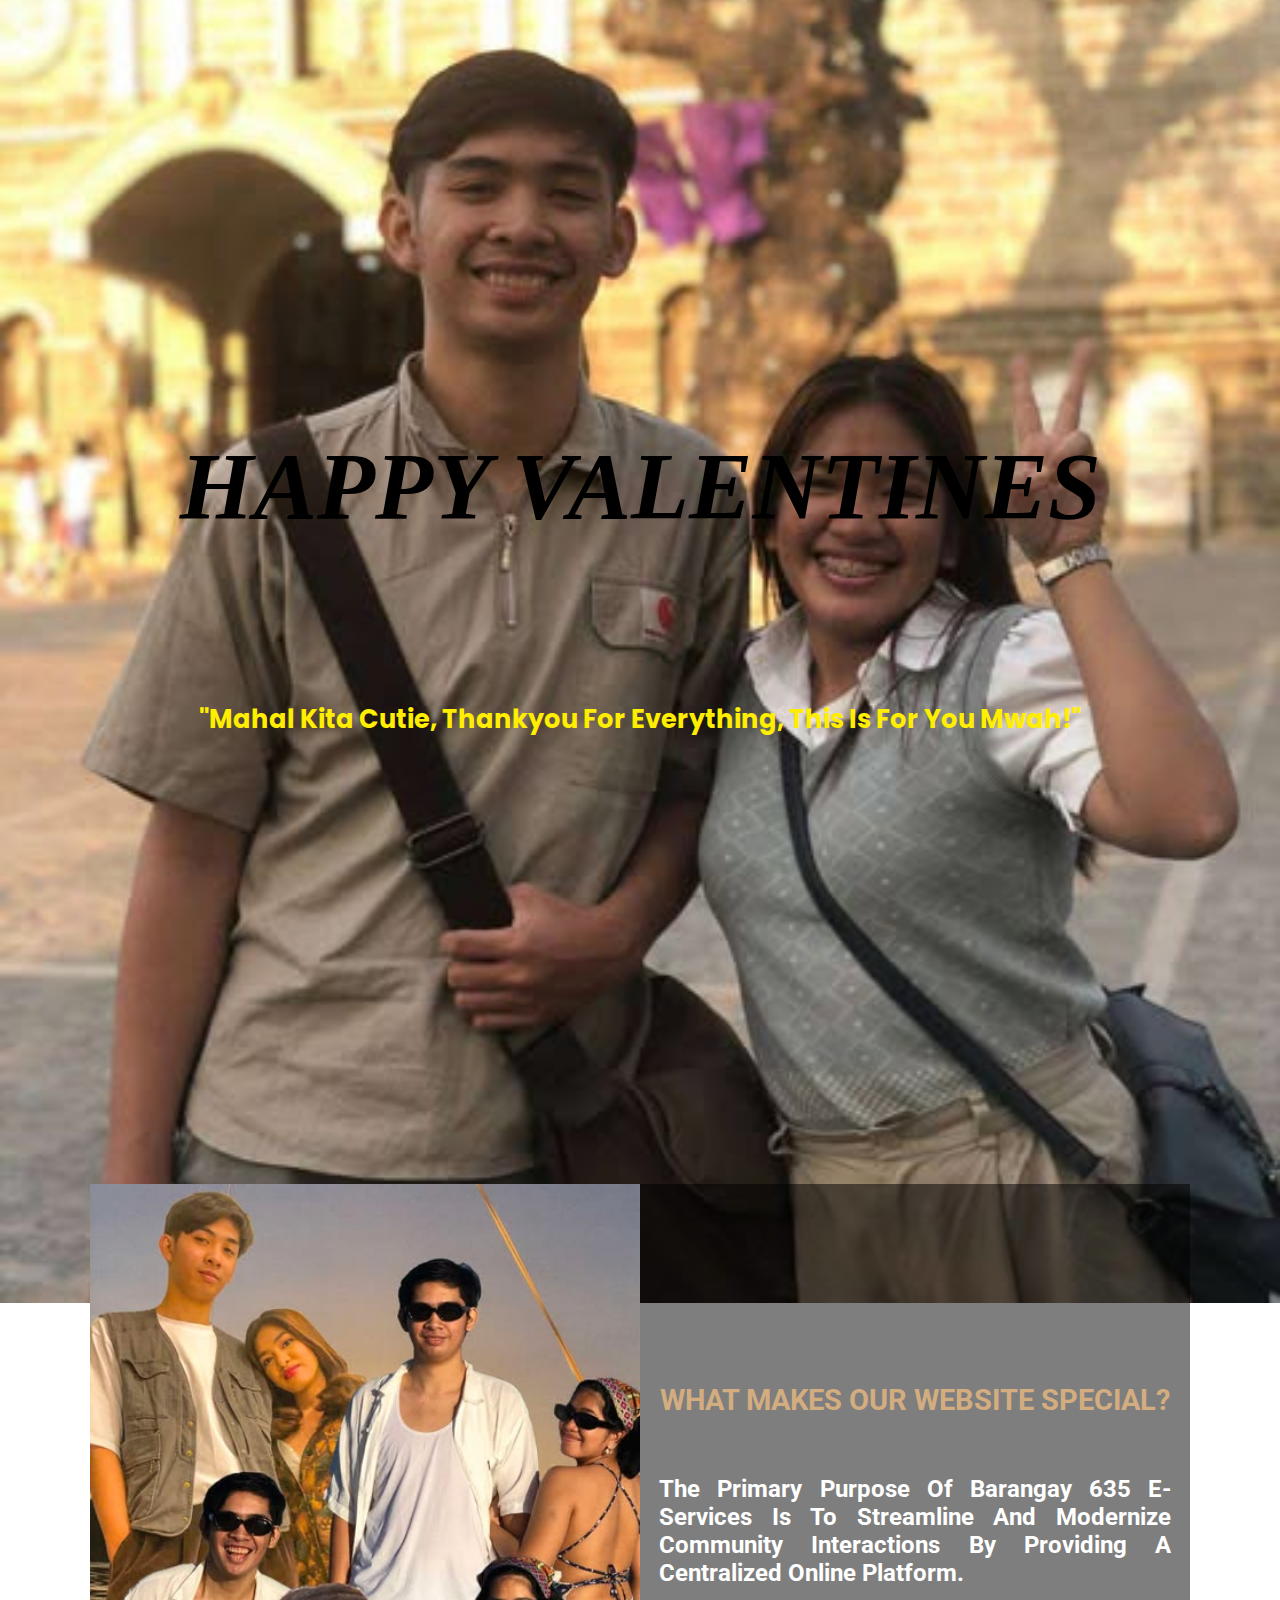
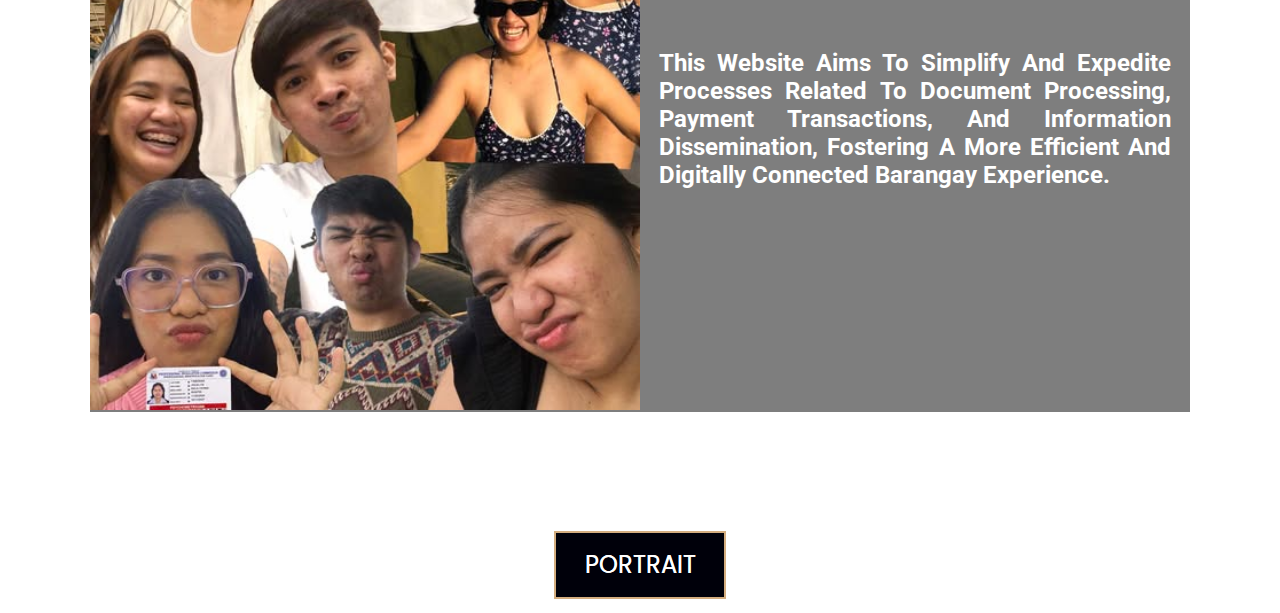
<file: HAPPY VALENTINES/index.html>
<!DOCTYPE html>
<html lang="en">
<head>
    <meta charset="UTF-8">
    <meta http-equiv="X-UA-Compatible" content="IE-edge">
    <meta name="viewport" content="width=device-width, initial-scale=1.0">
    <title>HAPPY VALENTINES CUTIE</title>
    <link rel="stylesheet" href="https://cdnjs.cloudflare.com/ajax/libs/font-awesome/6.4.2/css/all.min.css">
    <link rel="stylesheet" href="index.css">  
    <style>
        /* CSS for general styles */
        
        /* Media query for small screens */
        @media only screen and (max-width: 600px) {
            /* CSS for small screens */
        }
        
        /* Media query for medium screens */
        @media only screen and (min-width: 601px) and (max-width: 900px) {
            /* CSS for medium screens */
        }
        
        /* Media query for large screens */
        @media only screen and (min-width: 901px) {
            /* CSS for large screens */
        }
        </style>
</head>

<body>
<!-- <header class="header"> 
    <a href="index.html" class="logo">
        <img src="images/SKLOGO.png" alt="">
    </a>
    <nav class="navbar">
        <a href="index.html">home</a>
        <a href="about.html">about</a>
        <a href="servi.html">services</a>
        <a href="news.html">news</a>  
    </nav>  
    <div class="icons">
        <div class="fas fa-bars" id="menu-btn"></div>
    </div>
    <a href="#" class="logo">
        <img src="#" alt="">
    </a>
</header> -->

<section class="home" id="home">
    <div class="content">
        <svg>
            <text x="50%" y="50%" text-anchor="middle" alignment-baseline="middle">
              HAPPY VALENTINES
            </text>
          </svg>
      </svg>
    </div>
</section>

<section class="home" id="home2">
    <div class="content">
        <p>"Mahal Kita Cutie, Thankyou for Everything, This is for you Mwah!"</p>
    </div>
</section>


<section class="about1" id="home">
    <div class="row">
        <div class="image">
            <img src="pics.jpg" alt="">
        </div>
        <div class="content">
            <h1 class="heading1" id="heading">what makes our website special?</h1>
            <p>The primary purpose of Barangay 635 E-Services is to streamline and modernize community interactions by providing 
                a centralized online platform.</p>
            <p>This website aims to simplify and expedite processes related to document processing, payment transactions,
                 and information dissemination, fostering a more efficient and digitally connected Barangay experience.</p> 
        </div>
    </div>
</section>

<section class="about1" id="home">
        <div class="nav-tabs" id="nav-tabs">
            <a class="nav-link" id="vision-tab" data-toggle="tab" href="#vision" role="tab" aria-controls="vision" aria-selected="false" onclick="toggleContent('vision-content', 'mission-content', 'goal-content')">
                <span class="box-btn"></span>
                PORTRAIT
            </a>
        </div>
        <div id="vision-content" class="hidden-content">
           "Hindi na maliligaw"
           <a href="servi.html">
            <button>CLICK HERE</button>
           </a>
        
        </div>   
</section>

<script src="https://code.jquery.com/jquery-3.2.1.slim.min.js"></script>
<script src="https://cdnjs.cloudflare.com/ajax/libs/popper.js/1.12.9/umd/popper.min.js"></script>
<script src="https://maxcdn.bootstrapcdn.com/bootstrap/4.0.0/js/bootstrap.min.js"></script>
<script src="script.js"></script>
</body>
</html>
</file>
<file: HAPPY VALENTINES/index.css>
@import url('https://fonts.googleapis.com/css2?family=Roboto:wght@100;300;400;500;700&display=swap');
@import url("https://fonts.googleapis.com/css2?family=Poppins&display=swap");

:root{
    --main-color: #d3ad7f;
    --black: #00000a;
    --bg: #000007;
    --border:.1rem solid rgba(121, 114, 114, 0.3);
    --gray: #4743433b;
}
*{
    font-family: 'Roboto', sans-serif;
    margin:10; 
    padding:0;
    box-sizing: border-box;
    outline: none; border: none;
    text-decoration: none;
    text-transform: capitalize;
    transition: .2s linear; 
}
html{
    font-size: 60%;
    overflow-x: hidden;
    scroll-padding-top: 9rem;
    
}
html::-webkit-scrollbar{
    width: .9rem;
}

html::-webkit-scrollbar-track{
    background: transparent;
}

html::-webkit-scrollbar-thumb{
    background: #fff;
    border-radius: 5px;
}
html::-webkit-scrollbar-thumb:hover {
    background: black; 
}

body{
    background: url(background.jpg) no-repeat center center fixed;
    background-size: cover; 
    background-position: center;
    margin: 0; /* Reset default margin */
    padding: 0; /* Reset default padding */
    overflow-x: hidden; /* Fix horizontal scroll issue */
}

section{
    padding: 1.5rem 7%;
    display: flex;
    flex-direction: column;
    align-items: center;

}

.btn{   
    
    margin-top: 1rem;
    display: inline-block;
    text-shadow: 0px 0px 0px #7CACDE;
    box-shadow: 0px 0px 0px #BEE2F9;
    color: #000007;
    padding:.9rem 3rem;   
    border-radius: 0px;
    font-size: 2rem;
    border: 2px solid black;
    background: var(--main-color);
    cursor: pointer;
}
.btn:hover{
    letter-spacing: .2rem;
    color: #14396A !important;
    background: #468CCF;
    background: linear-gradient(to top, #468CCF, #63B8EE);
}

.header{
    
    display: flex;
    align-items: center;
    justify-content: space-between;
    padding: 1.5rem 7%;
    position: fixed;
    top: 0; left: 0; right: 0;
    z-index: 10;
}

.header .logo img{
    height: 20rem;
}

.header .navbar a{
    margin: 0 7rem;
    font-weight: bold;
    font-size: 3rem;  
    color: #fff;
}

.header .navbar a:hover { 
    color:rgb(65, 1, 1);
    border-bottom: 0.1rem solid white;
    padding-bottom: 0.5rem;
}

.header .icons div{
    color: #fff;
    cursor: pointer;
    font-size: 4rem;
    margin-left: 15rem;
}

.header .icons div:hover{
    color:var(--main-color);
}

#menu-btn{
    display:none;
}


.home {
    display: flex;
    justify-content: center;
    min-height: 80vh;
    align-items: center;
    text-align: center;
}

.home .content {
    text-align: center;
}

.home .content svg {
    padding-top: 10rem;
    width: 500vh; /* Adjust width as needed */
    max-width: 90%; /* Limit maximum width */
    height: auto; /* Maintain aspect ratio */
    margin: 0 auto; /* Center horizontally */
}

.home .content h3 {
    font-family: 'Poppins', sans-serif;
    font-size: 10vw; /* Adjust font size based on viewport width */
    text-transform: uppercase;
    color: #33ff00;
}

.home .content h4 {
    font-family: 'Poppins', sans-serif;
    font-size: 5vw; /* Adjust font size based on viewport width */
    text-transform: uppercase;
    color: #fff;
}

.home .content p {
    font-family: 'Poppins', sans-serif;
    font-size: 2.0vw; /* Adjust font size based on viewport width */
    font-weight: bold;
    line-height: 1.4;
    padding: 1rem 0;
    color: rgb(255, 238, 0);
}

#home {
    margin-top: 10vh; /* Adjust the margin as needed */
}

#home2 {
    margin-top: -50vh; /* Adjust the margin as needed */
}


svg {
    padding-top: 4rem;
	width: 550vh; height: 500px;
}
svg text {
    font-family: 'Racing Sans One', serif;
    font-style: italic;
    font-weight: bold;
	animation: stroke 5s infinite alternate;
	font-size: 95px;
    text-anchor: middle;
    dominant-baseline: middle;
}

@keyframes stroke {
	0%   {
		fill: rgba(211,173,127,0); stroke: rgb(0, 0, 0);
		stroke-dashoffset: 25%; stroke-dasharray: 0 50%; stroke-width: 3;
	}
	70%  {fill: rgba(211,173,127,0); stroke: rgb(255, 255, 255); }
	80%  {fill: rgba(211,173,127,0); stroke: rgb(255, 136, 0); stroke-width: 3; }
	100% {
		fill: rgb(255, 0, 0); stroke: rgba(211,173,127,0);
		stroke-dashoffset: -25%; stroke-dasharray: 50% 0; stroke-width: 0;
	}
}

.about1 .row{
    display: flex;
    align-items: center;
    background:rgba(0, 0, 0, 0.504);
    flex-wrap: wrap;
}

.heading1{
    text-align: center;
    color: var(--main-color);
    text-transform: uppercase;
    padding-bottom: 1.5rem;
    font-size: 3rem;   
}

.about1 .row .image{
    flex:1 1 45rem;
}

.about1 .row .image img{
    width: 100%;
}

.about1 .row .content{
    flex:1 1 45rem;
    padding: 2rem;
}

.about1 .row .content h3{
    font-size: 4.5rem;
    color: #fff;
}
.about1 a{
    color: #ffffff;
    font-family: 'Poppins', sans-serif;
    font-size: 2.5rem;
}
.about1 .row .content p{
    text-align: justify;
    color: #ffffff;
    padding: 2rem 0;
    font-weight: bold;
    font-size: 2.5rem;
}

.about2 .row {
    display: flex;
    justify-content: center; /* Center content horizontally */
    align-items: center;
    background: rgba(0, 0, 0, 0.504);
    flex-wrap: wrap;
}

.about2 .row .image img {
    max-width: 100%;
    max-height: 100%;
}

.about2 .row .context {
    text-align: justify;
    flex: 2 1 20rem;
    padding: 3rem;
    margin: auto;
}

.about2 .row .context p {
    text-align: bottom;
    color: white;
    font-family: 'Poppins', sans-serif;
    font-size: 2.5rem;
}

.heading2,
.heading3,
.heading4 {
    text-align: center; /* Center headings */
    color: var(--main-color); /* Change color to your desired highlight color */
    font-family: 'PT Sans Narrow', sans-serif;
    padding-top: -5rem; /* Adjust padding as needed */
    padding-bottom: -5rem; /* Adjust padding as needed */
}

.heading2 {
    font-size: 7.5rem; /* Increase font size */
}

.heading3 {
    font-size: 4rem; /* Increase font size */
}

.heading4 {
    font-size: 3.5rem; /* Increase font size */
}

.heading6 {
    text-align: center;
    color: white;
    text-transform: capitalize;
    padding-bottom: -5rem;
    font-family: 'Poppins', sans-serif;
    font-size: 7rem; 
}
/* Default styles for larger screens */
.council .box-container {
    background: rgba(0, 0, 0, 0.504);
    display: grid;
    grid-template-columns: repeat(3, 1fr);
    grid-template-rows: repeat(2, auto);
    grid-gap: 10rem;
    justify-content: center;
    padding: 5rem;
    max-width: 1000px;
    margin: 0 auto;
}

.council .box-container .box {
    border: var(--border);
    text-align: center;
    padding: 3rem 2rem;
    width: calc((100% - (2 * 5rem) - (2 * var(--border-width))) / 4);
    max-width: 30rem;
    display: flex;
    flex-direction: column;
    justify-content: center;
    align-items: center;
}

.council .box-container .box .user {
    height: 26rem;
    width: 20rem;
    border-radius: 50%;
    object-fit: cover;
    padding: 1rem;
}

.council .box-container .box h3 {
    padding-top: -5rem;
    text-align: center;
    font-family: 'PT Sans Narrow', sans-serif;
    font-size: 3rem;
    color: #fff;
}

.council .box-container .box p {
    padding: .4rem;
    font-family: 'Poppins', sans-serif;
    font-size: 2rem;
    color: #fff;
    text-align: center;
}

/* Media query for mobile phones */
@media screen and (max-width: 768px) {
    .council .box-container {
        grid-template-columns: 1fr;
        grid-gap: 5rem;
        padding: 2rem;
    }

    .council .box-container .box {
        width: 100%;
        max-width: none;
        margin-bottom: 5rem;
    }
}

.nav-link {  
    font-family: 'Poppins', sans-serif;
    /* margin-top: -20rem; Remove this line */
    display: inline-block;
    text-shadow: 0px 0px 0px #ffffff;
    box-shadow: 0px 0px 0px #BEE2F9;
    color: #000007;
    padding: 1.5rem 3rem; /* Adjust padding as needed */
    border-radius: 0px;
    font-size: 3rem; /* Adjust font size as needed */
    border: 2px solid #d3ad7f;
    background: var(--black);
    cursor: pointer;
}

.nav-tabs {
    text-align: center; /* Center the buttons */
}

.nav-link:hover {
    letter-spacing: .2rem;
    background: var(--main-color);
}

/* Media query for smaller screens */
@media (max-width: 768px) {
    .nav-link {
        padding: 1rem 2rem; /* Adjust padding for smaller screens */
        font-size: 2rem; /* Adjust font size for smaller screens */
    }
}



.hidden-content{
    background:rgba(0, 0, 0, 0.504);
    display: none;
    text-align: center;
    color: white;
    text-transform: capitalize;
    padding-top: 5rem;
    padding-bottom: 5rem;
    font-size: 3rem;
    font-family: 'Poppins', sans-serif;
}


.footer{
    text-align: center;
}

.footer .share{
    padding:1rem;
}
.footer .share a{
    height: 5rem;
    width: 5rem;
    line-height: 5rem;
    font-size: 2rem;
    color: #fff;
    border: var(--border);
    margin: .3rem;
    border-radius: 40%;
    background-color: black; 
}
.footer .share a:hover{
    background-color: var(--main-color);
}

.footer .links{
    display: flex;
    justify-content: center;
    flex-wrap: wrap;
    padding:2rem 0;
    gap: 1rem;
}
.footer .links a{
    padding:.7rem 2rem;
    color: #fff;
    border-radius: 10%;
    border: var(--border);
    text-transform: uppercase;
    font-size: 2rem;
    background-color: black;
    font-family: 'Poppins', sans-serif;
}
.footer .links a:hover{
    background: var(--main-color);
}

.footer .credit{
    font-family: 'Poppins', sans-serif;
    font-size: 2rem;
    color: white;
    font-weight: bold;
    padding: 1.5rem;
}
.footer .credit span{
    color: var(--main-color);
    font-weight: bold;
    border-bottom: 2px solid #000;
    display: inline-block;
}







/* media queries */
 @media (max-width:991px){
   
    html{
        font-size:55%;
    }

    .header{
        padding:1.5rem 2rem;
    }
}

section{
    padding: 1.5rem 7%;
}

@media (max-width:768px){
   
    #menu-btn{
        display: inline-block;
    }
    
    .header .navbar{
        position: absolute;
        top: 100%; right: -100%;
        background: rgba(0, 0, 0, 0.504);
        width: 21rem;
        height: calc(30vh - 9.5rem)
    }
    
    .header .navbar.active{
        right:0;
    }  

    .header .navbar a{
        color: white;
        display: block;
        margin:1.5rem;
        padding:.5rem;
        font-size:2rem;
    }

    .header .search-form{
        width: 90%;
        right:2rem;
    }

    .home{
        background-position: left;
        justify-content: center;
        text-align: center;
    }
    .header .logo img{
        height: 15rem;
    }
    .home .content h3{
        font-size:4.5rem;
    }
    .home .content p{
        font-size: 2.5rem;
    }
    .blogs{
        text-align: center;
        justify-content: center;
        display: flex;
    }
    svg {
        font-family: 'Robotos slab', serif;
        width: 100%;
        height: 100%;
    }
    svg text {
        font-size: 10vw;
        animation: stroke 5s infinite alternate;
        stroke-width: 100vw;
        text-anchor: middle;
        dominant-baseline: middle;
    }
}

@media (max-width:450px){
   
    html{
        font-size:50%;
    }
  
}
</file>
